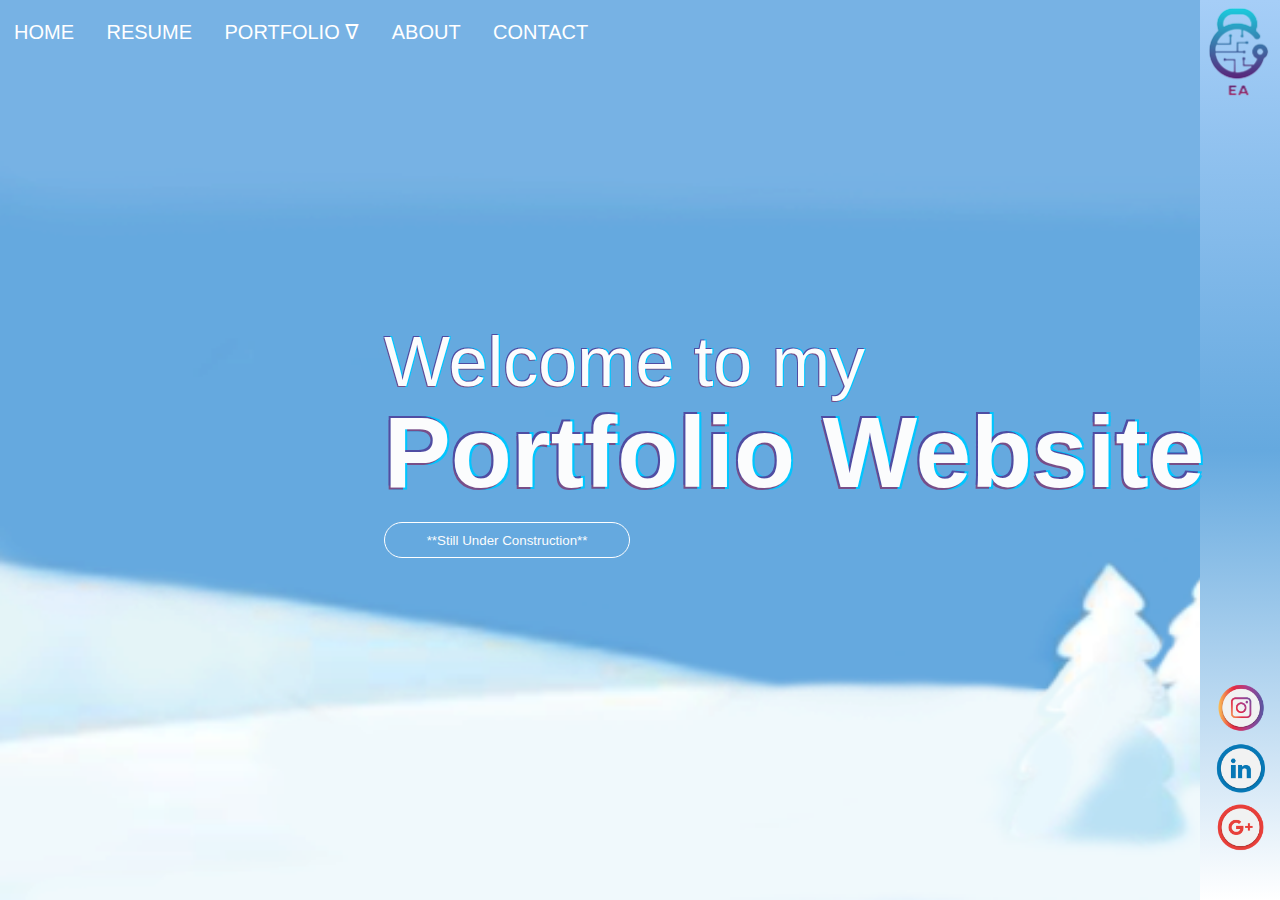
<file: index.html>
<html>

<head>
    <title>Elon's Portfolio</title>

    <meta name="viewport" content="width=device-width, initial-scale=1.0">

    <link rel="stylesheet" href="style.css">
    <link rel="about me" href="about.html">
    <link rel="Contact" href="contact.html">
    <link rel="FreezyFall" href="FreezyFall.html">
    <link rel="Arcadia" href="Arcadia.html">



</head>

<body>
    <div class="Hero">
        <nav>
            <ul>
                <li><a href="#">Home</a></li>
                <li><a href="Resume.html">Resume</a></li>

                <li><a href="#">Portfolio ᐁ
</a>
                    <ul>   
                        <li><a href="FreezyFall.html">
                            FreezyFall</a>
                        </li>
                        <li><a href="Arcadia.html">
                            Arcadia (VR)</a>
                        </li>
                        <li><a href="CasinoGame.html">
                                Casino Game</a>
                        </li>
                       
                        <li><a href="OtherProjects.html">
                            Other Projects</a>
                        </li>
                    </ul>
                </li>
            
                <li><a href="about.html">About</a></li>
                <li><a href="contact.html">Contact</a></li>

            </ul>
        </nav> 
      
       

        <div class="content" >
            <small>Welcome to my</small>
            <h1>Portfolio Website</h1>
            <button type="button">**Still Under Construction**</button>
        </div>
        <div class="Sidebar">
            <div class="logo-parent">
                <img src="images/LogoTest.png" class="logo">
            
            
            </div>
            <div class="SocialLinks">
                <img src="images/Instagram.png">
                <img src="images/LinkedIn.png">
                <img src="images/Google.png">
            </div>
        </div>
        
        <div class="icicles">
            <img src="images/single cube falling 2.png">
            <img src="images/single cube DeadF.png">
            <img src="images/Psyco cube falling.png">
            <img src="images/NerdCubeFalling.png">
            <img src="images/kirbyFall.png">
            <img src="images/BlindCube2.png">
            <img src="images/Anime! Falling.png">
        </div>

    </div>
    
</body>

</html>
</file>
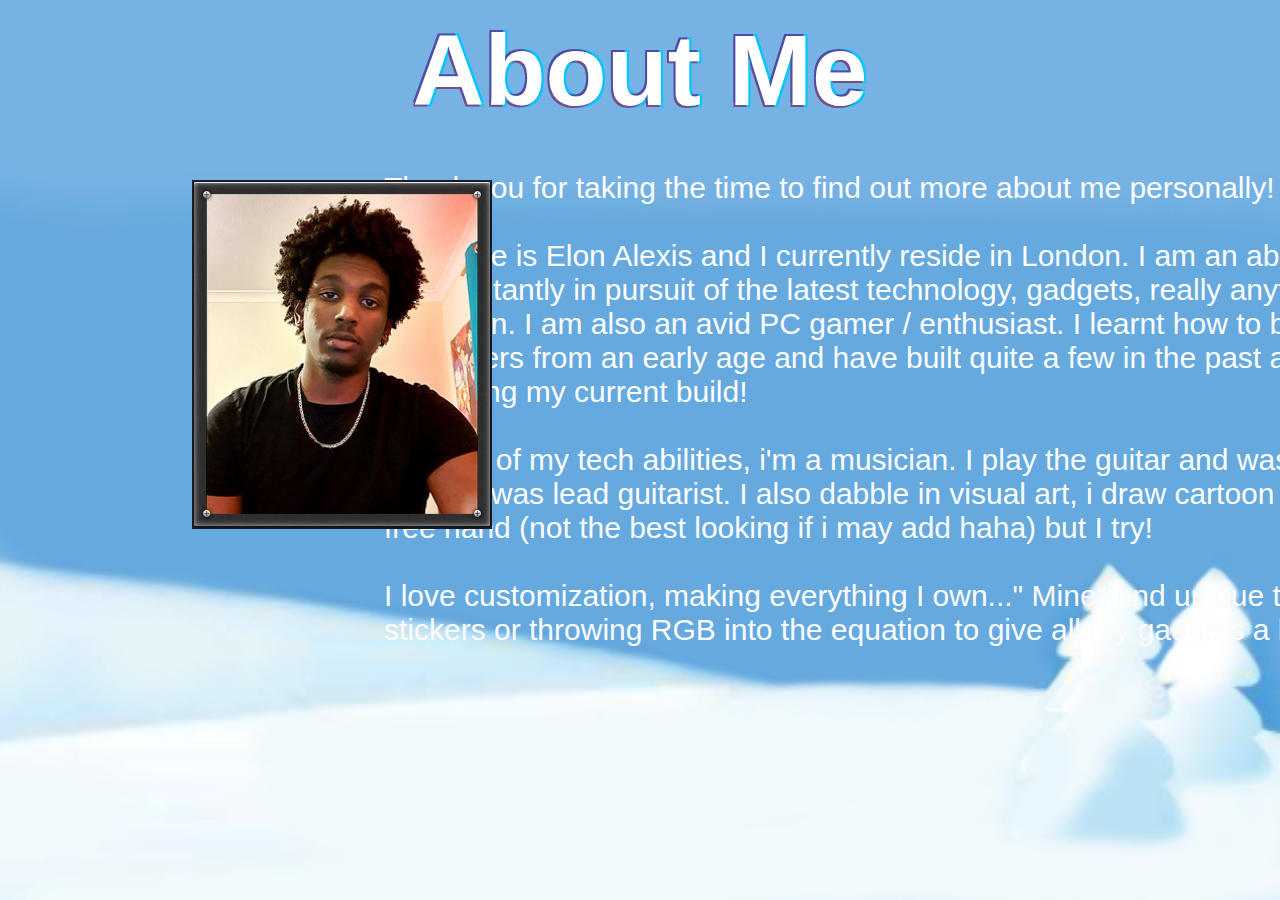
<file: about.html>
<html>

<head>
    <title>My Portfolio</title>
    <link rel="stylesheet" href="style.css">


</head>

<body>
    <div class="Hero">
     
        <div class="AboutTitle">            
            <h1>About Me</h1>
        </div>

        <p class="AboutParagraph">
            Thank you for taking the time to find out more about me personally!
            <br>
        
            <br>        
            My name is Elon Alexis and I currently reside in London. I am an absolute tech-head and i'm
            constantly in pursuit of the latest technology, gadgets, really anything tech i can get my hands on. I am also an
            avid PC gamer / enthusiast. I learnt how to build/troubleshoot computers from an early age and have built quite a few in the past and im constantly upgrading my current build!
            <br>
            
            <br>    
            Outside of my tech abilities, i'm a musician. I play the guitar and was previously in a band where I was lead
            guitarist. I also dabble in visual art, i draw cartoon characters or scenery free
            hand
            (not the best looking if i may add haha) but I try!​
            <br>
            
            <br>
            I love customization, making everything I own..." Mine" and unique through use of skins, stickers or throwing RGB
            into
            the equation to give all my gadgets a little character!
        
            ​</p>

        <img src="images/DP.PNG" class="DP">

</body>

</html>
</file>
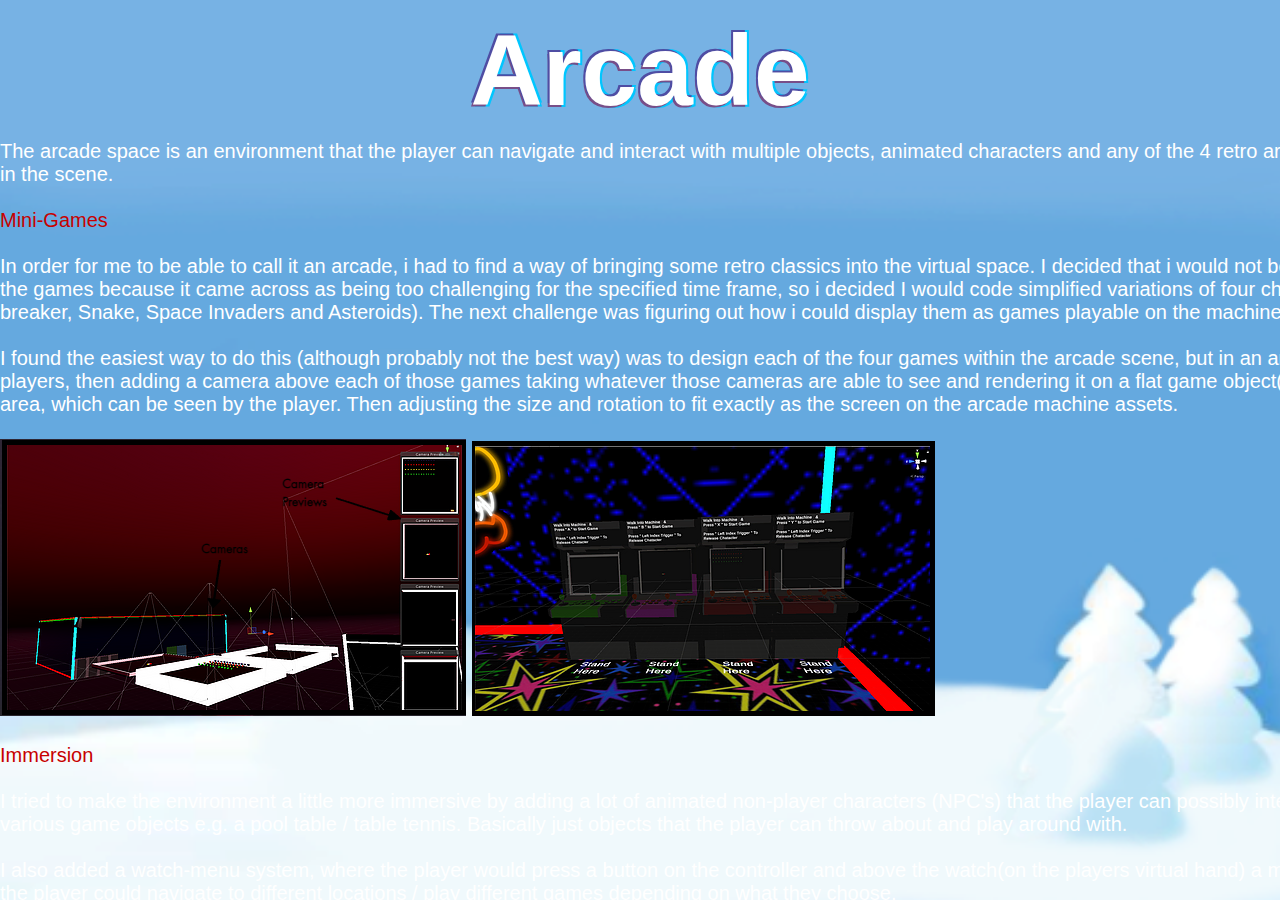
<file: Arcade.html>
<html>

<head>
    <title>Elon's Portfolio</title>

    <meta name="viewport" content="width=device-width, initial-scale=1.0">

    <link rel="stylesheet" href="style.css">


</head>

<body>
    <div class="Hero">
        <div class="pageTitle">
            <h1>Arcade</h1>
        </div>

    
        <div>
           
            <p class="ArcadeDescription" style ="color: #ffffff ; font-size: 20px;" >
                The arcade space is an environment that the player can navigate and interact with multiple objects, animated characters
                and any of the 4 retro arcade machines placed in the scene.
                <br><br>
                <span class="minigames" style="color: #c70000">Mini-Games</span>
                
                <br><br>
                In order for me to be able to call it an arcade, i had to find a way of bringing some retro classics into the virtual
                space. I decided that i would not be able to emulate any of the games because it came across as being too challenging
                for the specified time frame, so i decided I would code simplified variations of four chosen games (Brick-breaker,
                Snake, Space Invaders and Asteroids). The next challenge was figuring out how i could display them as games playable on
                the machines.
                <br><br>
                I found the easiest way to do this (although probably not the best way) was to design each of the four games within the
                arcade scene, but in an area unseen by the actual players, then adding a camera above each of those games taking
                whatever those cameras are able to see and rendering it on a flat game object(plane) in the arcade area, which can be
                seen by the player. Then adjusting the size and rotation to fit exactly as the screen on the arcade machine assets.
                <br><br>
                <span class="MiniScreenshot">
                    <img src="images/MiniGames(1).PNG">
                    <img src="images/MiniGames(2).PNG">

                </span>

                <br><br>
                <span style="color: #c70000">Immersion</span>
                <br><br>
                I tried to make the environment a little more immersive by adding a lot of animated non-player characters (NPC's) that
                the player can possibly interact with as well as various game objects e.g. a pool table / table tennis. Basically just
                objects that the player can throw about and play around with.
                <br><br>  
                I also added a watch-menu system, where the player would press a button on the controller and above the watch(on the
                players virtual hand) a menu would pop up and the player could navigate to different locations / play different games
                depending on what they choose.
            </p>
            

        </div>
        
    </div>



</body>

</html>
</file>
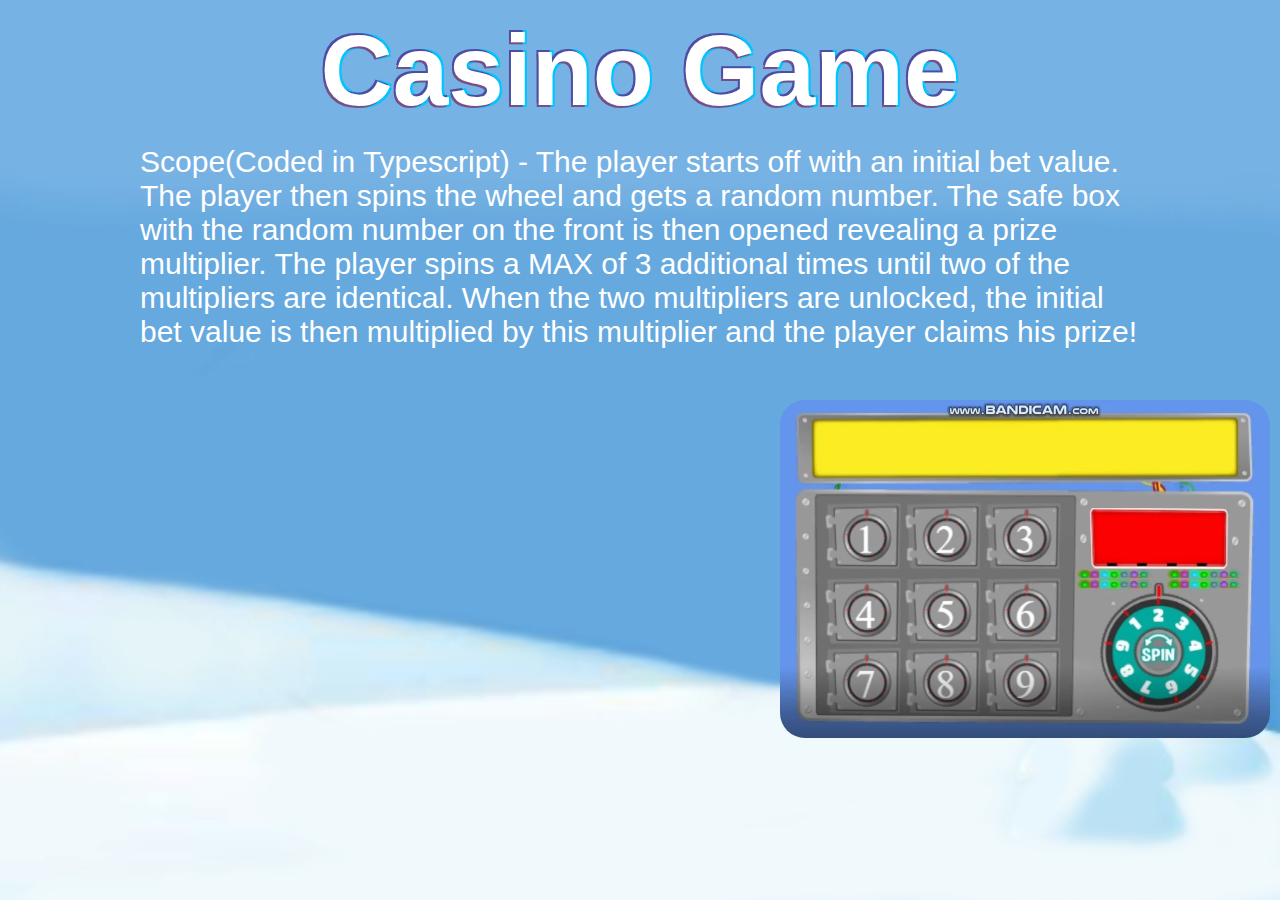
<file: CasinoGame.html>
<html>

<head>
    <title>Elon's Portfolio</title>

    <meta name="viewport" content="width=device-width, initial-scale=1.0">

    <link rel="stylesheet" href="style.css">


</head>

<body>
    <div class="Hero">
        <div class="pageTitle">
            <h1>Casino Game</h1>
        </div>


        <p class="CasinoDescription">
            Scope(Coded in Typescript) - The player starts off with an initial bet value. The player then spins the wheel and gets a random number.
            The
            safe box with the random number on the front is then opened revealing a prize multiplier. The player spins a MAX of
            3
            additional times until two of the multipliers are identical. When the two multipliers are unlocked, the initial bet
            value is then multiplied by this multiplier and the player claims his prize!
        </p>

        <video class="CasinoVideo" autoplay loop >
            <source src="videos/CasinoGame.mp4" type="video/mp4">
        </video>


    </div>

    

</body>

</html>
</file>
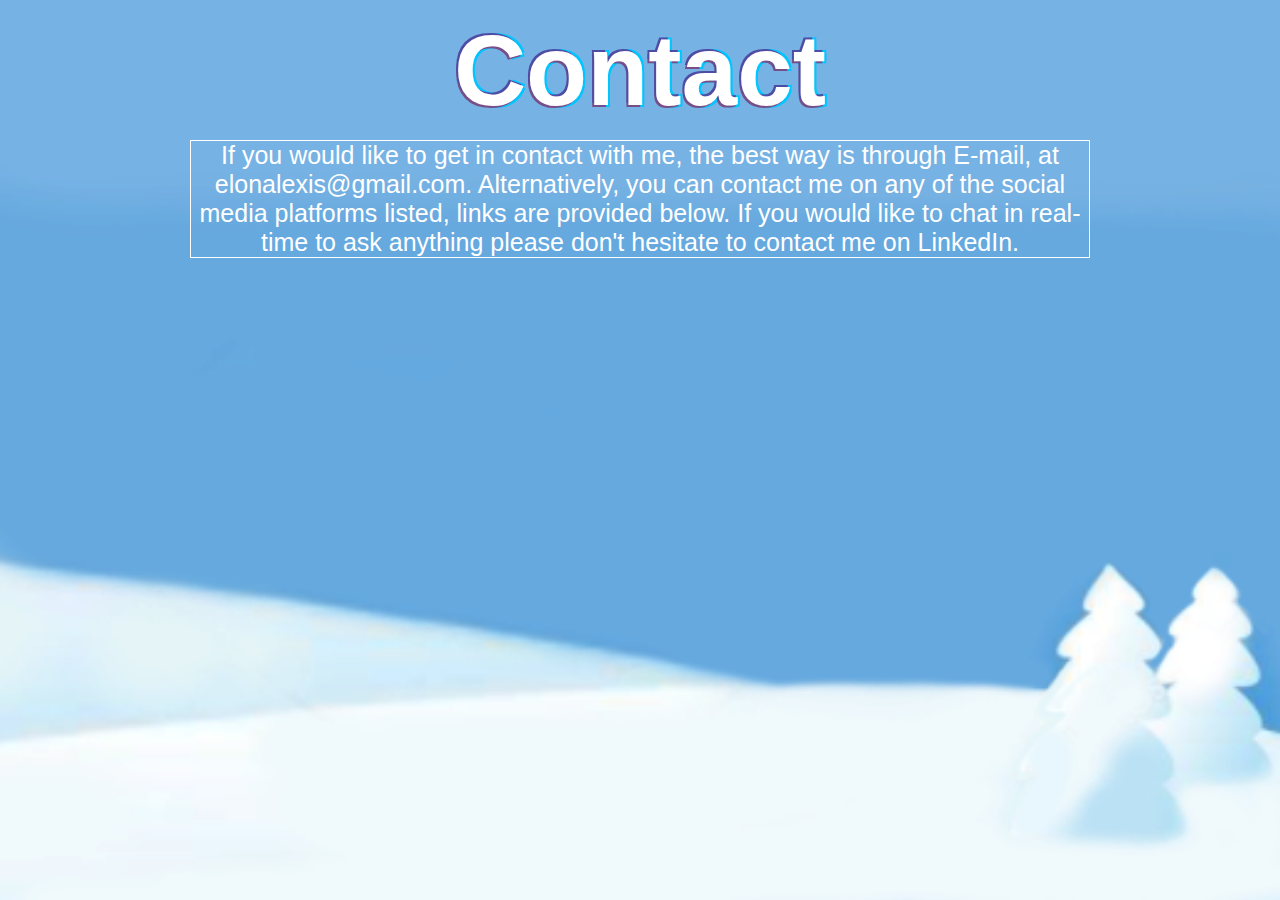
<file: contact.html>
<html>

<head>
    <title>My Portfolio</title>
    <link rel="stylesheet" href="style.css">


</head>

<body>
    <div class="Hero">
        <div class="pageTitle">
            <h1>Contact</h1>
            <p class="ContactDescription">
            If you would like to get in contact with me, the best way is through E-mail, at elonalexis@gmail.com. Alternatively, you
            can contact me on any of the social media platforms listed, links are provided below. If you would like to chat in
            real-time to ask anything please don't hesitate to contact me on LinkedIn.</p>
         
        </div>
        
     
    </div>
</body>

</html>
</file>
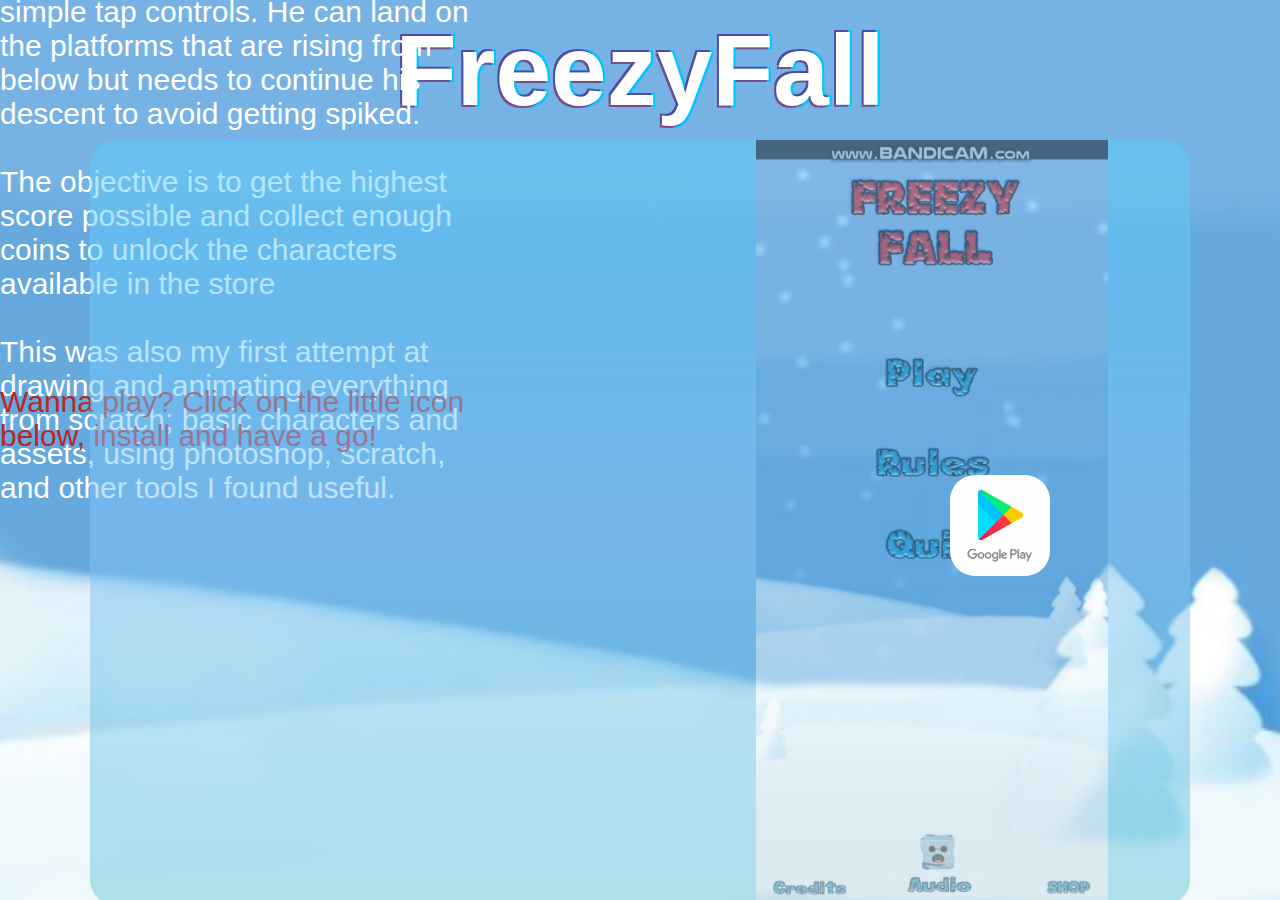
<file: FreezyFall.html>
<html>

<head>
    <title>My Portfolio</title>
    <link rel="stylesheet" href="style.css">


</head>

<body>
    <div class="Hero">
        
        <div class="pageTitle">            
            <h1>FreezyFall</h1>
        </div>

        <div class="ContainerBox2">
            <div class="ContainerBox">
                <video class="FFVideo" autoplay loop>
                    <source src="videos/FreezyFallMenu.mp4" type="video/mp4">
                </video>
            </div>           
        </div> 

        <p class="FFDescription">
            FreezyFall is my first fully published game and It's a vertical endless runner!
            <br>
            <br>
            The player is an ice cube
            falling with simple tap controls. He can land on the platforms that are rising from below but needs to continue his descent to avoid getting
            spiked.        
            ​<br>
            ​<br>
            The objective is to get the highest score possible and collect enough coins to unlock the characters available in the store 
            <br>
            ​<br>        
            This was also my first attempt at drawing and animating everything from scratch; basic characters and assets, using
            photoshop, scratch, and other tools I found useful.
            ​<br>​<br>
            <p class="NotedText">Wanna play? Click on the little icon below, install and have a go!</p> 
            
            
    
        </p>

        <a href="https://play.google.com/store/apps/details?id=com.BreadFruitGaming.FreezyFall">
            <div class="PlayStore">
                <img src="images/playstore.PNG">
            </div>
        </a>
        

    </div>

   
</body>

</html>
</file>
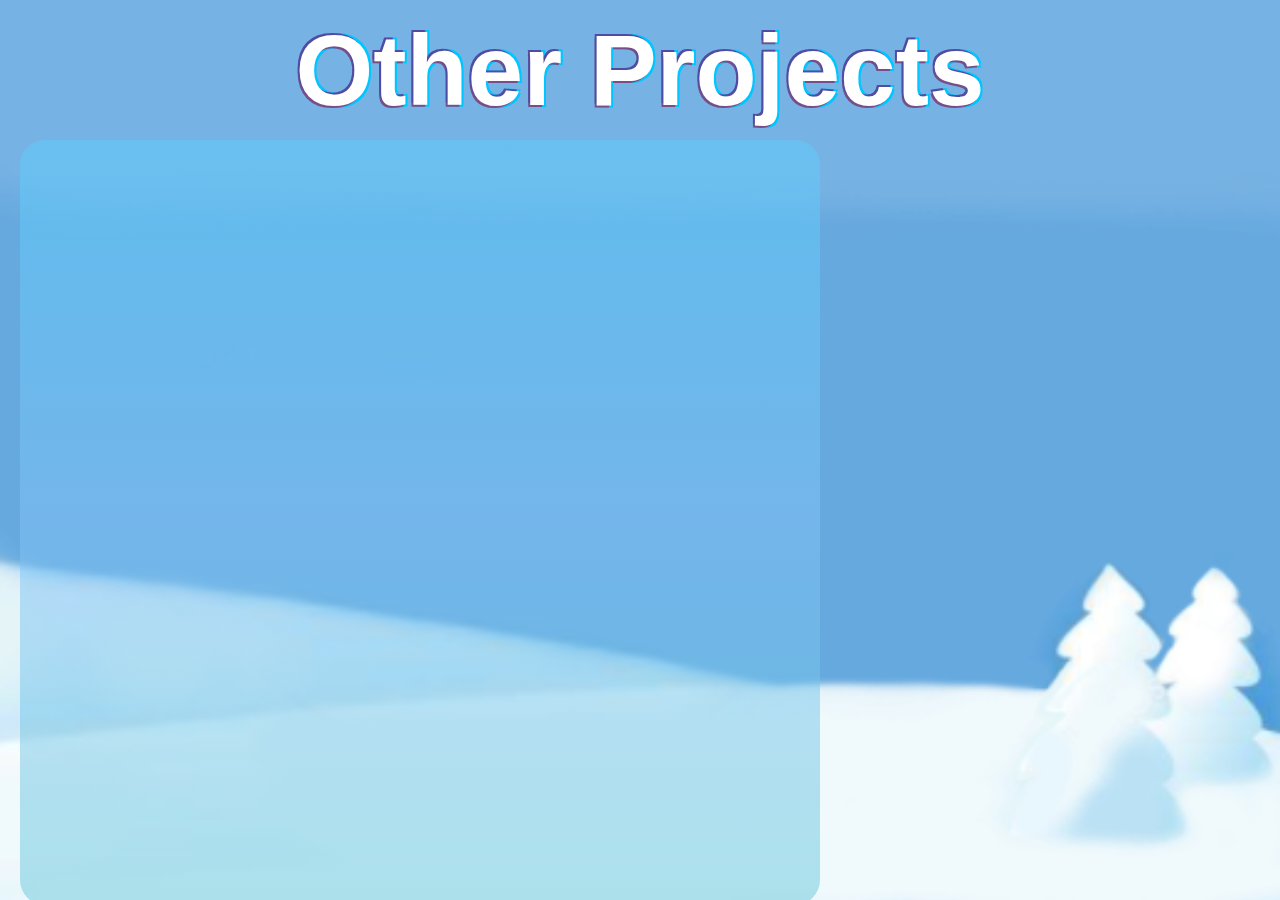
<file: OtherProjects.html>
<html>

<head>
    <title>Elon's Portfolio</title>

    <meta name="viewport" content="width=device-width, initial-scale=1.0">

    <link rel="stylesheet" href="style.css">


</head>

<body>
    <div class="Hero">
        <div class="pageTitle">
            <h1>Other Projects</h1>
        </div>

        <div  class='child float-left-child'>
        </div>
        <div  class='child float-left-child'>
        </div>
        <div class='child float-left-child'>
        </div>
    </div>

   

   


</body>

</html>
</file>
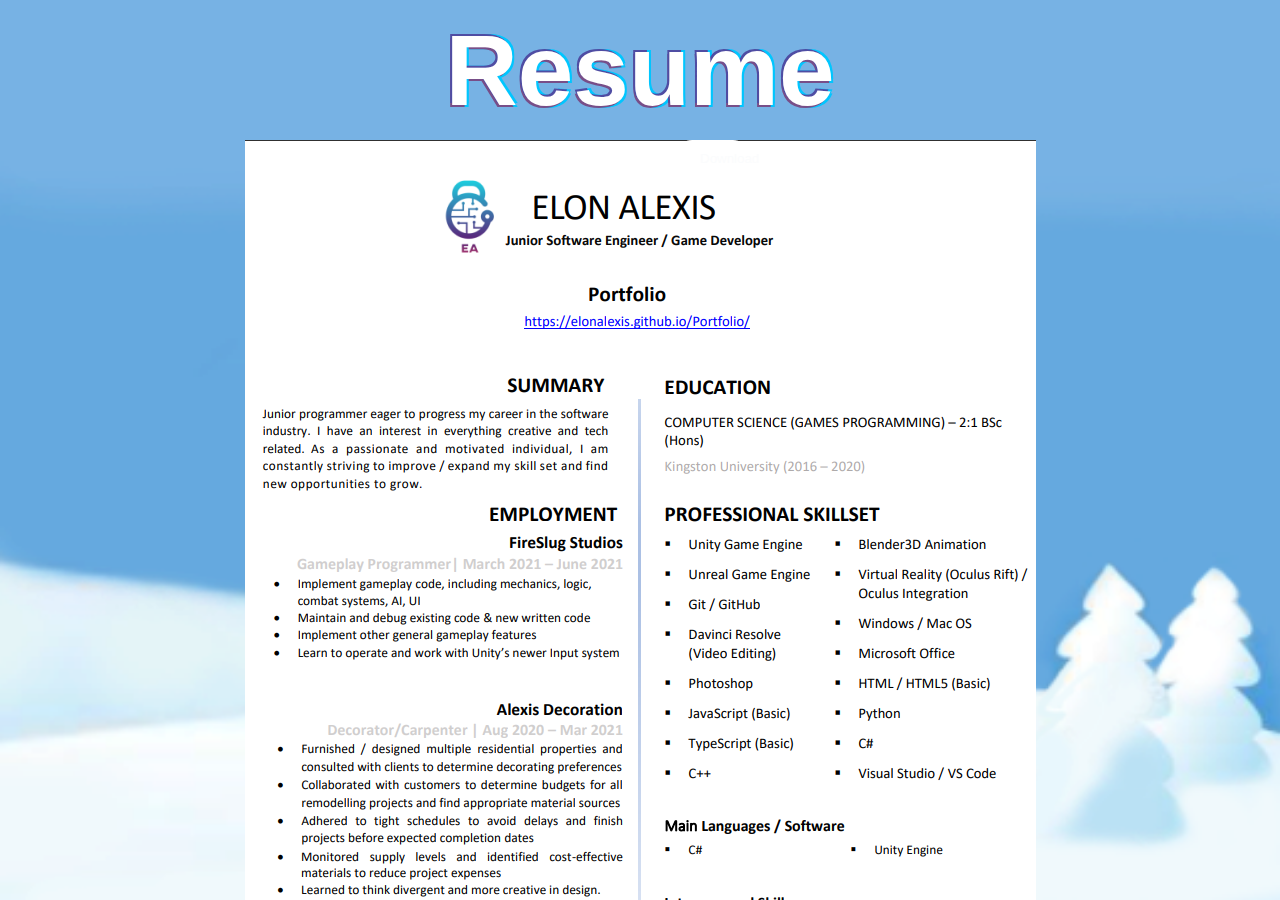
<file: Resume.html>
<html>

<head>
    <title>Elon's Portfolio</title>

    <meta name="viewport" content="width=device-width, initial-scale=1.0">

    <link rel="stylesheet" href="style.css">


</head>

<body>
    <div class="Hero">
        <div class="pageTitle">
            <h1>Resume</h1>
        </div>

        <div class="ResumeImage">
            <img src="images/Resume.PNG">
        </div>

    </div>

    <div class="ResumeDownload">
        <a href="images/Resume.PNG" download>
            <button class="Nano">Download</button>
        </a>
    </div>



</body>

</html>
</file>
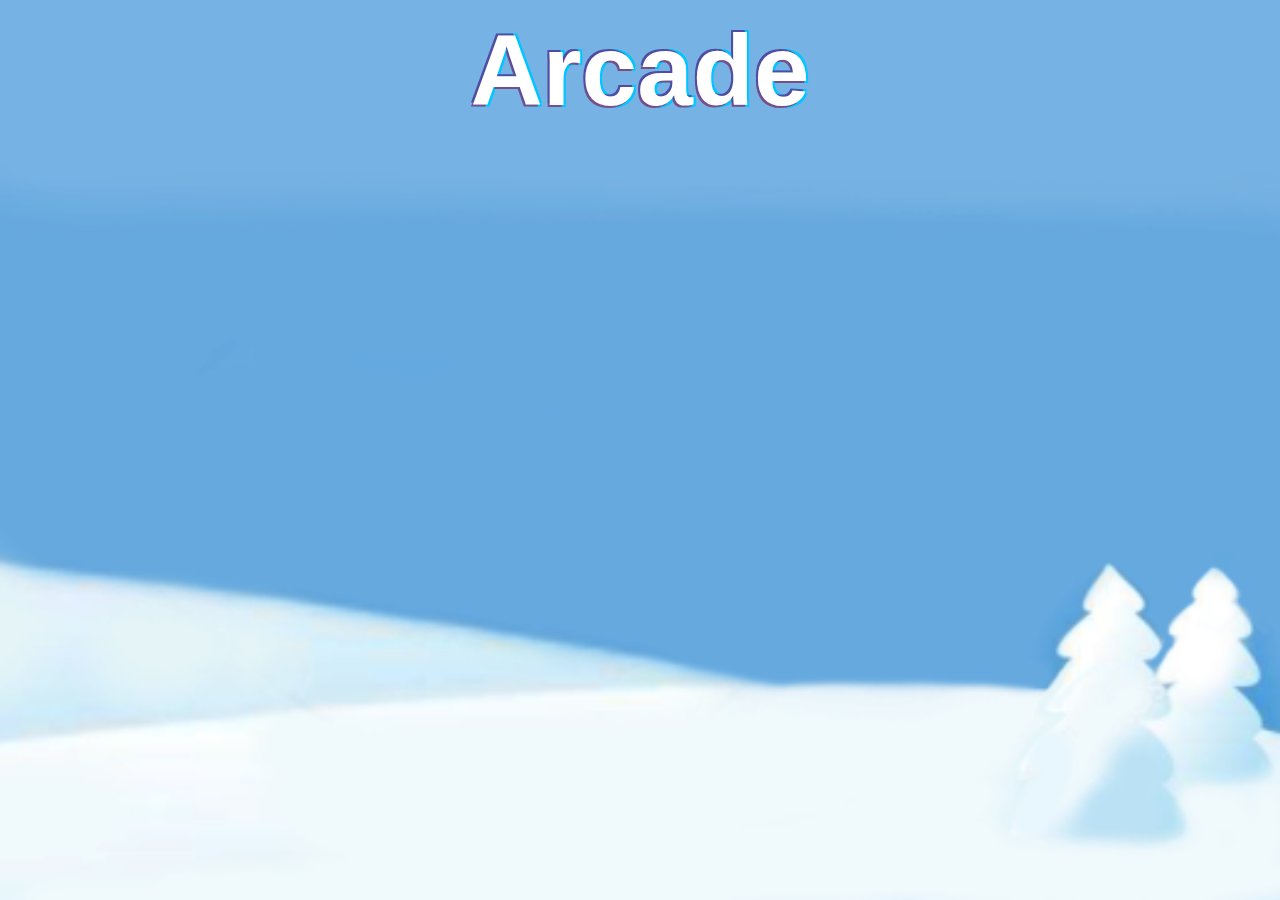
<file: Portfolio Test/Arcade.html>
<html>

<head>
    <title>Elon's Portfolio</title>

    <meta name="viewport" content="width=device-width, initial-scale=1.0">

    <link rel="stylesheet" href="style.css">


</head>

<body>
    <div class="Hero">
        <div class="pageTitle">
            <h1>Arcade</h1>
        </div>
    </div>



</body>

</html>
</file>
<file: style.css>
/*--------------------------------------Home Page--------------------------------- */
*{
    margin: 0;
    padding: 0;
    font-family: sans-serif;

    
}
/*------- if screen < 762px - hide sidebar-------- */
@media only screen and (max-width: 762px) {
    .Sidebar
    {
        display: none;
    }    
}
.hero{
    width: 100%;
    height: 100vh;
    background-image: url(images/MenuBG\(Contrast\).png);
    background-size: cover;
    background-position: center;
    position: relative;
    overflow: hidden;

}
/*------- Logo properties-------- */
.logo{
    width: 60px;
    cursor: pointer;  
    z-index: 2;
    margin: 0 9px 0 9px;
    padding: 5px 0 0 0;
}
/*------- The logo's Div-------- */
.logo-parent{
    width: 80px;
}
/*-------Explore Button-------- */
button{
    color: #fbfcfd;
    padding: 10px 25px;
    background: transparent;
    border: 1px solid #fff; /* 00c6ff*/
    border-radius: 20px;
    outline: none;
    cursor: pointer;
    width: 30%;
    height: 4vh;

 
}
/*------- Center Page-------- */
.content{
    color: #fbfcfd;
    position: absolute;
    top: 50%;
    left: 30%;
    transform: translateY(-50%);
    z-index: 2;


    @media screen and (min-width: 1850px) {
        margin: 0 auto;
        left: 0;
    }
}

/*------- H1 Text (HomePage)-------- */
h1{
    font-size: 100px;
    margin: 30px 0 30px;
    line-height: 80px;
    text-shadow:
		-2px -2px 0 rgb(79, 77, 163),
		2px -2px 0 #00c6ff,
		-2px 2px 0 rgb(120, 78, 136),
		2px 2px 0 #00c6ff;

}
/*-------"small" Welcome text-------- */
small{
    font-size: 70px;
    margin: 10px 0 30px;
    line-height: 40px;

     text-shadow:
		-1px -1px 0 rgb(79, 77, 163),
		1px -1px 0 #00c6ff,
		-1px 1px 0 rgb(120, 78, 136),
		1px 1px 0 #00c6ff;
}
/*-------Sidebar-------- */
.Sidebar{
    width: 80px;
    height: 100vh;
    background: linear-gradient(#a6cef7,#65a9df, #ffffff );
    position:absolute;
    right: 0;
    top: 0;
}
/*-------Social media icon images-------- */
.SocialLinks img{
    width: 50px;  
    margin: 3px auto; 
    cursor: pointer;
}
/*-------Social media icon properties-------- */
.SocialLinks{
    width: 80px;
    text-align: center;
    position: absolute;
    bottom: -5%;
    transform: translateY(-50%);

}
/*-------Character image (animation setup)-------- */
.icicles img{
    animation: icicle 7s linear infinite;
}
/*-------characters properties-------- */
.icicles{
    width: 100%;
    display: flex;
    align-items: center;
    justify-content: space-around;
    position: absolute;
    top: -200;
}
/*-------Animation-------- */
@keyframes icicle
{
    0%
    {
        transform: translateY(0);
        opacity: 0;
    }
     50%
    {
        
        opacity: 1;
    }
     70%
    {
       
        opacity: 1;
    }
     100%
    {
        opacity: 0;
        transform: translateY(150vh);
    }
}
/*---Animation Delays / image sizes--- */
.icicles img:nth-child(1){
    animation-delay: 2s;
    width: 50px;
}
.icicles img:nth-child(2){
    animation-delay: 5s;
    width: 70px;

}
.icicles img:nth-child(3){
    animation-delay: 7s;
    width: 100px;
}
.icicles img:nth-child(4){
    animation-delay: 1s;
    width: 70px;
}
.icicles img:nth-child(5){
    animation-delay: 3.5s;   
}
.icicles img:nth-child(6){
    animation-delay: 2.5s;
    width: 80px;

}
.icicles img:nth-child(7){
    animation-delay: 4.5s;
    width: 90px;
}




/*-------Navigation bar-------- */

ul li{
    display: inline-block;
    list-style: none;
    position: relative;    
}
nav ul li a{
    display: block;
    padding: 20px 14px ;
    text-decoration: none;    
}
/* Nav text attributes */
ul li a{
    color: white;
    text-transform: uppercase;
    font-size: 20;
}
/* nav properties */
nav ul{
    float: left;
    position: absolute;
    list-style: none;
}
/* Hide Dropdown menu for portfolio */
ul li ul {
    display: none;
    position: absolute;    
}
/* Hover BG for nav bar (hme, ptflio,abt,ct) */
ul li:hover {
    background-color: #65a9df;
    border-radius: 10px;

}
/* Show hidden menu when hovering */
ul li:hover ul{
    display: block;
}
/* Hover BG for hidden menu */
ul li ul li a:hover{
    background-color: #65a9df;
}
/* Hidden menu text attributes */
ul li ul li a{
     padding: 10px 14px ;
     border-radius: 10px;
     color: rgb(80, 117, 196);
     text-decoration: none;
     width: 150;
     font-size: 15;
}


/*------------------------------- About Me Page --------------------------------- */

/*-------Page Title-------- */
.AboutTitle{
    max-width: 900px;
    color: white;   
    margin: 0 auto;
    text-align: center;
}
/*-------About Paragraph properties-------- */
.AboutParagraph{
    color: #fbfcfd;
    font-size: 30;
    width: 1200;
    position: absolute;
    top: 19%;
    left: 30%;
}
/*-------Display Picture properties-------- */
.DP{
    width: 300px;
    position: absolute;
    top: 20%;
    left: 15%;   
}






/* ------------------------------ FreezyFall Page -------------------------------- */

/*-------Page Title-------- */
.pageTitle{
    max-width: 900px;
    color: white;
    /* border: solid red; */
    margin: 0 auto;
    text-align: center;
}
/*-------Info ContainerBox for FreezyFall info-------- */
.ContainerBox2{
    width: 1100px;
    height: 85vh;
    border-radius: 25px;
    opacity: 0.5; 
    margin: auto;
    background: linear-gradient(#5bcefc,#83c3f7, #67c8da );   
}
.ContainerBox{
    width: 1100px;
    height: 85vh;
    border-radius: 25px;
    margin: auto;
     /* background: linear-gradient(#ff0022,#90c5f1, #ff0000 );     */
}
.FFVideo{
    width: 53%;
    height: 85vh;
    padding: 0 0 0 550;
    border-radius: 25px;
}
.FFDescription{
    color: white;
    font-size: 30;
    /* border: solid red; */
    width: 500;
    height: 40vh;
    margin: -1080 1300 0 auto;
    text-align: left;


}
.NotedText{
    color: rgb(187, 38, 38);
    font-size: 30;
    width: 500;
    height: 10vh;
    margin: 200 1300 0 auto;
    text-align: left;
    /* border: solid red; */
}
.PlayStore img{
    width: 100;
    position: absolute;
    left: 950;
    border-radius: 25px;

}



/*------------------------------- Arcadia Page --------------------------------- */

.ContainerBoxArcadia2{
    width: 1550px;
    height: 60vh;
    border-radius: 25px;
    opacity: 0.2; 
    margin:  auto;
    background: linear-gradient(#5bcefc,#83c3f7, #67c8da );   
}
.ArcadiaDescription{
    color: white;
    font-size: 30;
    /* border: solid red; */
    width: 500;
    height: 50vh;
    text-align: left;
    position: absolute;
    top: 160;
    left: 550;
}
.MenuVideo{
    width: 980;
    height: auto;
    /* border: solid red; */
    border-radius: 25px;
    position: absolute;
    top: 155;
    left: 1060;

}
.ArcadeVideo{
    width: 350;
    height: auto;
    /* border: solid red; */
    border-radius: 25px;
    position: absolute;
    top: 620;
    left: 1060;
}

.ArenaVideo{
    width: 600;
    height: auto;
    /* border: solid red; */
    border-radius: 25px;
    position: absolute;
    top: 620;
    left: 1440;
}
.Buttons{
    width: 800px;
    /* border: solid red; */
    text-align: center;
    margin: auto;
}
.Nano{
    width: 30%;
}
.Nano:hover{
    width: 35%;
    background: linear-gradient(#5bcefc,#83c3f7, #67c8da ); 
    
}
.ShadowArena{
    width: 30%;
}
.ShadowArena:hover{
    width: 35%;
    background: linear-gradient(#5bcefc,#83c3f7, #67c8da ); 
}
.Arcade{
    width: 30%;
}
.Arcade:hover{
    width: 35%;
    background: linear-gradient(#5bcefc,#83c3f7, #67c8da ); 

}

/*------------------------------- ArcadeArea Page --------------------------------- */
.ArcadeDescription{
    width: 1500;
    text-align: left;
    margin: 0 auto;
    
}
.MiniScreenshot{
    text-align: center;
}

/*------------------------------- Nano-Aggresion Page --------------------------------- */
.NanoDescription{
    width: 1500;
    text-align: left;
    margin: 0 auto;
    
}

.nanoVideo{
    width: 32%;
    height: 30%;
    
}

/*------------------------------- Shadow Arena Page --------------------------------- */
.ShadowDescription{
    width: 1500;
    text-align: left;
    margin: 0 auto;
    
}




/* ------------------------------ Casino Game Page -------------------------------- */
.CasinoDescription{
    color: white;
    font-size: 30;
    /* border:  solid white; */
    width: 1000;
    height: 45vh;
    margin: 0 auto;
    text-align: left;
    height: 15vh;
    padding: 5;
}
.CasinoVideo{
    
    width: 38.3%;
    border-radius: 25px;
    position: absolute;
    top: 400;
    left: 780;
}

/* ------------------------------ Other Projects Page -------------------------------- */
.float-left-child{
    display: inline-block;
    width: 800px;
    height: 85vh;
    border-radius: 25px;
    opacity: 0.5; 
    margin:0 20;
    background: linear-gradient(#5bcefc,#83c3f7, #67c8da );   
}

.gameDescriptions{
    text-align: center;
}


/* ------------------------------ Resume Page -------------------------------- */
.ResumeImage{
    text-align: center;
}
.ResumeDownload{
    width: 20%;
    position: absolute;
    top: 140;
    right: 350;
}


/* ------------------------------ Contact Page -------------------------------- */
.ContactDescription{
    font-size: 25;
    border: 1px solid white;
}
</file>
<file: Portfolio Test/style.css>
/*--------------------------------------Home Page--------------------------------- */
*{
    margin: 0;
    padding: 0;
    font-family: sans-serif;

    
}
/*------- if screen < 762px - hide sidebar-------- */
@media only screen and (max-width: 762px) {
    .Sidebar
    {
        display: none;
    }    
}
.hero{
    width: 100%;
    height: 100vh;
    background-image: url(Images/MenuBG\(Contrast\).png);
    background-size: cover;
    background-position: center;
    position: relative;
    overflow: hidden;

}
/*------- Logo properties-------- */
.logo{
    width: 60px;
    cursor: pointer;  
    z-index: 2;
    margin: 0 9px 0 9px;
    padding: 5px 0 0 0;
}
/*------- The logo's Div-------- */
.logo-parent{
    width: 80px;
}
/*-------Explore Button-------- */
button{
    color: #fbfcfd;
    padding: 10px 25px;
    background: transparent;
    border: 1px solid #fff; /* 00c6ff*/
    border-radius: 20px;
    outline: none;
    cursor: pointer;
    width: 30%;
    height: 4vh;

 
}
/*------- Center Page-------- */
.content{
    color: #fbfcfd;
    position: absolute;
    top: 50%;
    left: 30%;
    transform: translateY(-50%);
    z-index: 2;


    @media screen and (min-width: 1850px) {
        margin: 0 auto;
        left: 0;
    }
}
/*------- H1 Text (HomePage)-------- */
h1{
    font-size: 100px;
    margin: 30px 0 30px;
    line-height: 80px;
    text-shadow:
		-2px -2px 0 rgb(79, 77, 163),
		2px -2px 0 #00c6ff,
		-2px 2px 0 rgb(120, 78, 136),
		2px 2px 0 #00c6ff;

}
/*-------"small" Welcome text-------- */
small{
    font-size: 70px;
    margin: 10px 0 30px;
    line-height: 40px;

     text-shadow:
		-1px -1px 0 rgb(79, 77, 163),
		1px -1px 0 #00c6ff,
		-1px 1px 0 rgb(120, 78, 136),
		1px 1px 0 #00c6ff;
}
/*-------Sidebar-------- */
.Sidebar{
    width: 80px;
    height: 100vh;
    background: linear-gradient(#a6cef7,#65a9df, #ffffff );
    position:absolute;
    right: 0;
    top: 0;
}
/*-------Social media icon images-------- */
.SocialLinks img{
    width: 50px;  
    margin: 3px auto; 
    cursor: pointer;
}
/*-------Social media icon properties-------- */
.SocialLinks{
    width: 80px;
    text-align: center;
    position: absolute;
    bottom: -5%;
    transform: translateY(-50%);

}
/*-------Character image (animation setup)-------- */
.icicles img{
    animation: icicle 7s linear infinite;
}
/*-------characters properties-------- */
.icicles{
    width: 100%;
    display: flex;
    align-items: center;
    justify-content: space-around;
    position: absolute;
    top: -200;
}
/*-------Animation-------- */
@keyframes icicle
{
    0%
    {
        transform: translateY(0);
        opacity: 0;
    }
     50%
    {
        
        opacity: 1;
    }
     70%
    {
       
        opacity: 1;
    }
     100%
    {
        opacity: 0;
        transform: translateY(150vh);
    }
}
/*---Animation Delays / image sizes--- */
.icicles img:nth-child(1){
    animation-delay: 2s;
    width: 50px;
}
.icicles img:nth-child(2){
    animation-delay: 5s;
    width: 70px;

}
.icicles img:nth-child(3){
    animation-delay: 7s;
    width: 100px;
}
.icicles img:nth-child(4){
    animation-delay: 1s;
    width: 70px;
}
.icicles img:nth-child(5){
    animation-delay: 3.5s;   
}
.icicles img:nth-child(6){
    animation-delay: 2.5s;
    width: 80px;

}
.icicles img:nth-child(7){
    animation-delay: 4.5s;
    width: 90px;
}




/*-------Navigation bar-------- */

ul li{
    display: inline-block;
    list-style: none;
    position: relative;    
}
nav ul li a{
    display: block;
    padding: 20px 14px ;
    text-decoration: none;    
}
/* Nav text attributes */
ul li a{
    color: white;
    text-transform: uppercase;
    font-size: 20;
}
/* nav properties */
nav ul{
    float: left;
    position: absolute;
    list-style: none;
}
/* Hide Dropdown menu for portfolio */
ul li ul {
    display: none;
    position: absolute;    
}
/* Hover BG for nav bar (hme, ptflio,abt,ct) */
ul li:hover {
    background-color: #65a9df;
    border-radius: 10px;

}
/* Show hidden menu when hovering */
ul li:hover ul{
    display: block;
}
/* Hover BG for hidden menu */
ul li ul li a:hover{
    background-color: #65a9df;
}
/* Hidden menu text attributes */
ul li ul li a{
     padding: 10px 14px ;
     border-radius: 10px;
     color: rgb(80, 117, 196);
     text-decoration: none;
     width: 150;
     font-size: 15;
}


/*------------------------------- About Me Page --------------------------------- */

/*-------Page Title-------- */
.AboutTitle{
    max-width: 900px;
    color: white;   
    margin: 0 auto;
    text-align: center;
}
/*-------About Paragraph properties-------- */
.AboutParagraph{
    color: #fbfcfd;
    font-size: 30;
    width: 1200;
    position: absolute;
    top: 19%;
    left: 30%;
}
/*-------Display Picture properties-------- */
.DP{
    width: 300px;
    position: absolute;
    top: 20%;
    left: 15%;   
}






/* ------------------------------ FreezyFall Page -------------------------------- */

/*-------Page Title-------- */
.pageTitle{
    max-width: 900px;
    color: white;
    /* border: solid red; */
    margin: 0 auto;
    text-align: center;
}
/*-------Info ContainerBox for FreezyFall info-------- */
.ContainerBox2{
    width: 1100px;
    height: 85vh;
    border-radius: 25px;
    opacity: 0.5; 
    margin: auto;
    background: linear-gradient(#5bcefc,#83c3f7, #67c8da );   
}
.ContainerBox{
    width: 1100px;
    height: 85vh;
    border-radius: 25px;
    margin: auto;
     /* background: linear-gradient(#ff0022,#90c5f1, #ff0000 );     */
}
.FFVideo{
    width: 53%;
    height: 85vh;
    padding: 0 0 0 550;
    border-radius: 25px;
}
.FFDescription{
    color: white;
    font-size: 30;
    /* border: solid red; */
    width: 500;
    height: 40vh;
    margin: -1080 1300 0 auto;
    text-align: left;


}
.NotedText{
    color: rgb(187, 38, 38);
    font-size: 30;
    width: 500;
    height: 10vh;
    margin: 200 1300 0 auto;
    text-align: left;
    /* border: solid red; */
}
.PlayStore img{
    width: 100;
    position: absolute;
    left: 950;
    border-radius: 25px;

}



/*------------------------------- Arcadia Page --------------------------------- */

.ContainerBoxArcadia2{
    width: 1550px;
    height: 60vh;
    border-radius: 25px;
    opacity: 0.2; 
    margin:  auto;
    background: linear-gradient(#5bcefc,#83c3f7, #67c8da );   
}
.ArcadiaDescription{
    color: white;
    font-size: 30;
    /* border: solid red; */
    width: 500;
    height: 50vh;
    text-align: left;
    position: absolute;
    top: 160;
    left: 550;
}
.ArcadiaVideo{
    
    width: 38.3%;
    border-radius: 25px;
    position: absolute;
    top: 168;
    left: 1060;
}
.Buttons{
    width: 800px;
    /* border: solid red; */
    text-align: center;
    margin: auto;
}
.Nano{
    width: 30%;
}
.Nano:hover{
    width: 35%;
    background: linear-gradient(#5bcefc,#83c3f7, #67c8da ); 
    
}
.ShadowArena{
    width: 30%;
}
.ShadowArena:hover{
    width: 35%;
    background: linear-gradient(#5bcefc,#83c3f7, #67c8da ); 
}
.Arcade{
    width: 30%;
}
.Arcade:hover{
    width: 35%;
    background: linear-gradient(#5bcefc,#83c3f7, #67c8da ); 

}

/* ------------------------------ Casino Game Page -------------------------------- */
.CasinoDescription{
    color: white;
    font-size: 30;
    /* border:  solid white; */
    width: 1000;
    height: 45vh;
    margin: 0 auto;
    text-align: left;
    height: 15vh;
    padding: 5;
}
.CasinoVideo{
    
    width: 38.3%;
    border-radius: 25px;
    position: absolute;
    top: 400;
    left: 780;
}

/* ------------------------------ Other Projects Page -------------------------------- */


/* ------------------------------ Resume Page -------------------------------- */
.ResumeImage{
    text-align: center;
}
.ResumeDownload{
    width: 20%;
    position: absolute;
    top: 140;
    right: 350;
}


/* ------------------------------ Contact Page -------------------------------- */
.ContactDescription{
    font-size: 25;
    border: 1px solid white;
}
</file>
